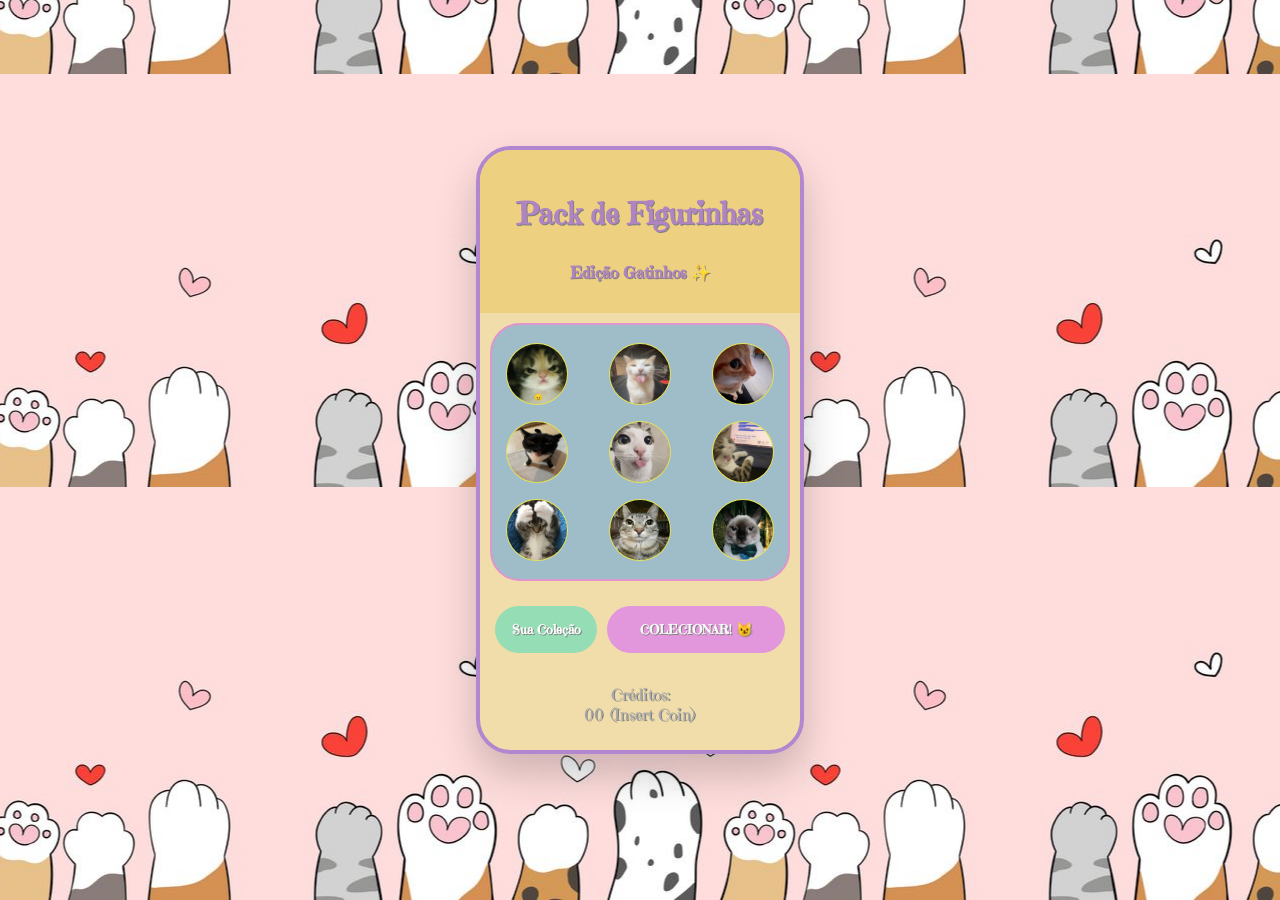
<file: diario_de_estudos_tipi/rodolfo/crise-tigrinho/index.html>
<!DOCTYPE html>
<html lang="pt-br">
<head>
 <meta charset="UTF-8">
 <title>Little Tiger Deluxe </title>
 <link href="https://fonts.googleapis.com/css2?family=Emilys+Candy&family=Press+Start+2P&display=swap" rel="stylesheet">
 <link rel="stylesheet" href="style.css">
</head>
<body>
 <div class="iphone-15-pro-max">
 <header>
 <h3> Pack de Figurinhas</h3>
 <p>Edição Gatinhos ✨</p>
 </header>
 <section class="tela-jogo">
 <div class="item item-1"><img src="
    fotos-gatinhos/gato.jpg" alt="gatinho1"></div>
  <div class="item item-2"><img src="fotos-gatinhos/gato (1).jpg" alt="gatinho2"></div>
  <div class="item item-3"><img src="fotos-gatinhos/baixados.jpg" alt="gatinho3"></div>
 <div class="item item-4"><img src="fotos-gatinhos/baixados (5).jpg" alt="gatinho4"></div>
 <div class="item item-5"><img src="fotos-gatinhos/baixados (4).jpg" alt="gatinho5"></div> 
 <div class="item item-6"><img src="fotos-gatinhos/baixados (3).jpg" alt="gatinho6"></div>
  <div class="item item-7"><img src="fotos-gatinhos/baixados (2).jpg" alt="gatinho7"></div>
 <div class="item item-8"><img src="fotos-gatinhos/baixados (1).jpg" alt="gatinho8"></div>
<div class="item item-9"><img src="fotos-gatinhos/Ala ala ala.jpg" alt="gatinho9"></div>
</section>
 <div class="controles">
 <button class="botao deposito">Sua Coleção</button>
 <button class="botao apostar">COLECIONAR! 😼</button>
 </div>
 <footer>
 <p>Créditos:<br> 00 (Insert Coin)</p>
 </footer>
 </div>
</body>
</html>
</file>
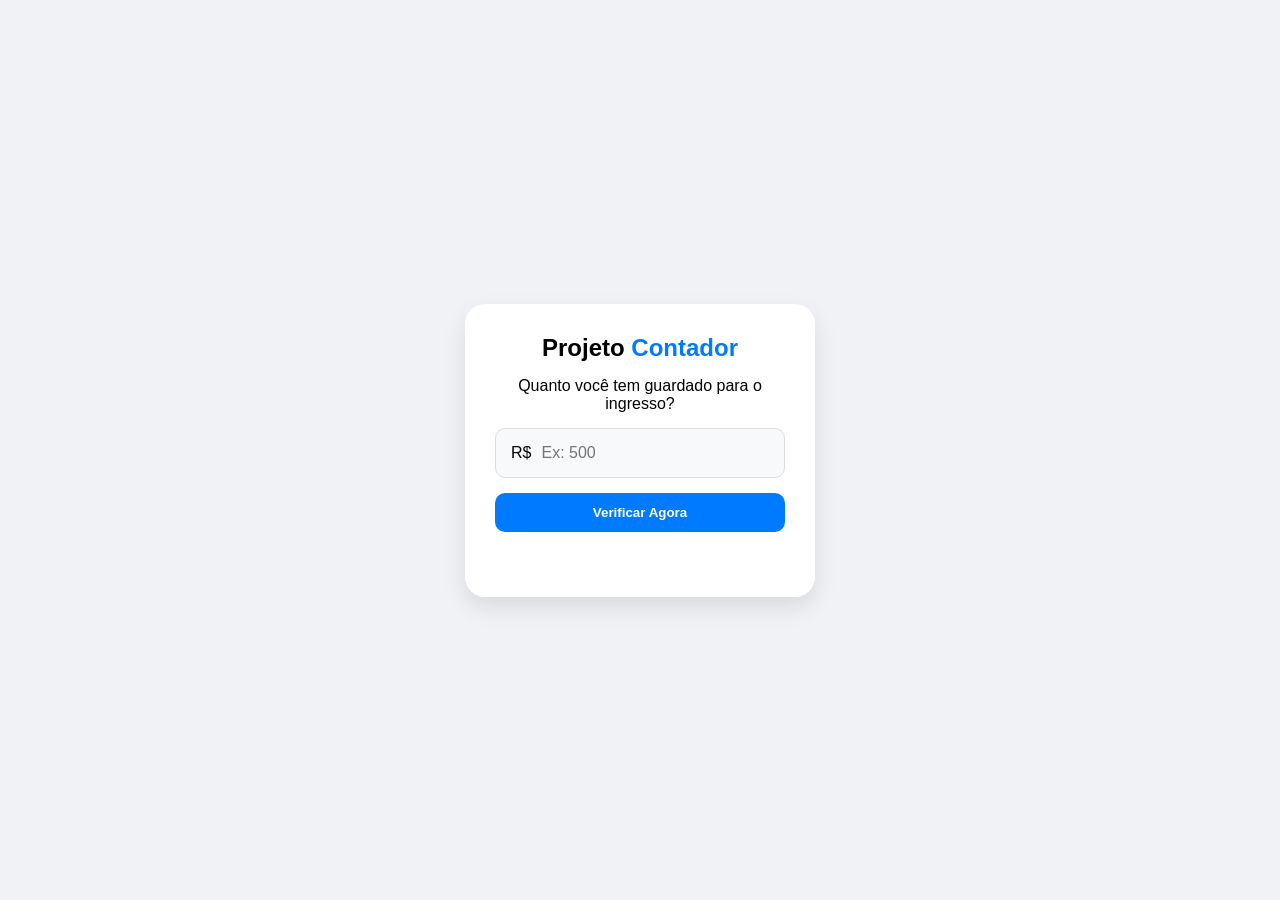
<file: diario_de_estudos_tipi/rodolfo/projeto-contador/index.html>
<!DOCTYPE html>
<html lang="pt-BR">
    <head>
        <meta charset="UTF-8">
        <meta name="viewport" content="width=device-width, initial-scale=1.0">
        <link rel="stylesheet" href="style.css">
        <script src="script.js" defer ></script>
        <title>Missão Contador</title>
    </head>
    
    <div class="card">
        <h2>Projeto <span>Contador</span></h2>
        <p>Quanto você tem guardado para o ingresso?</p>
        
        <div class="input-group">
            <span class="cifrao">R$</span>
            <input type="number" id="granaInput" placeholder="Ex: 500">
        </div>

        <button onclick="verificarIngresso()">Verificar Agora</button>

        <p id="mensagemFinal" class="resultado"></p>
    </div>

</body>
</html>
</file>
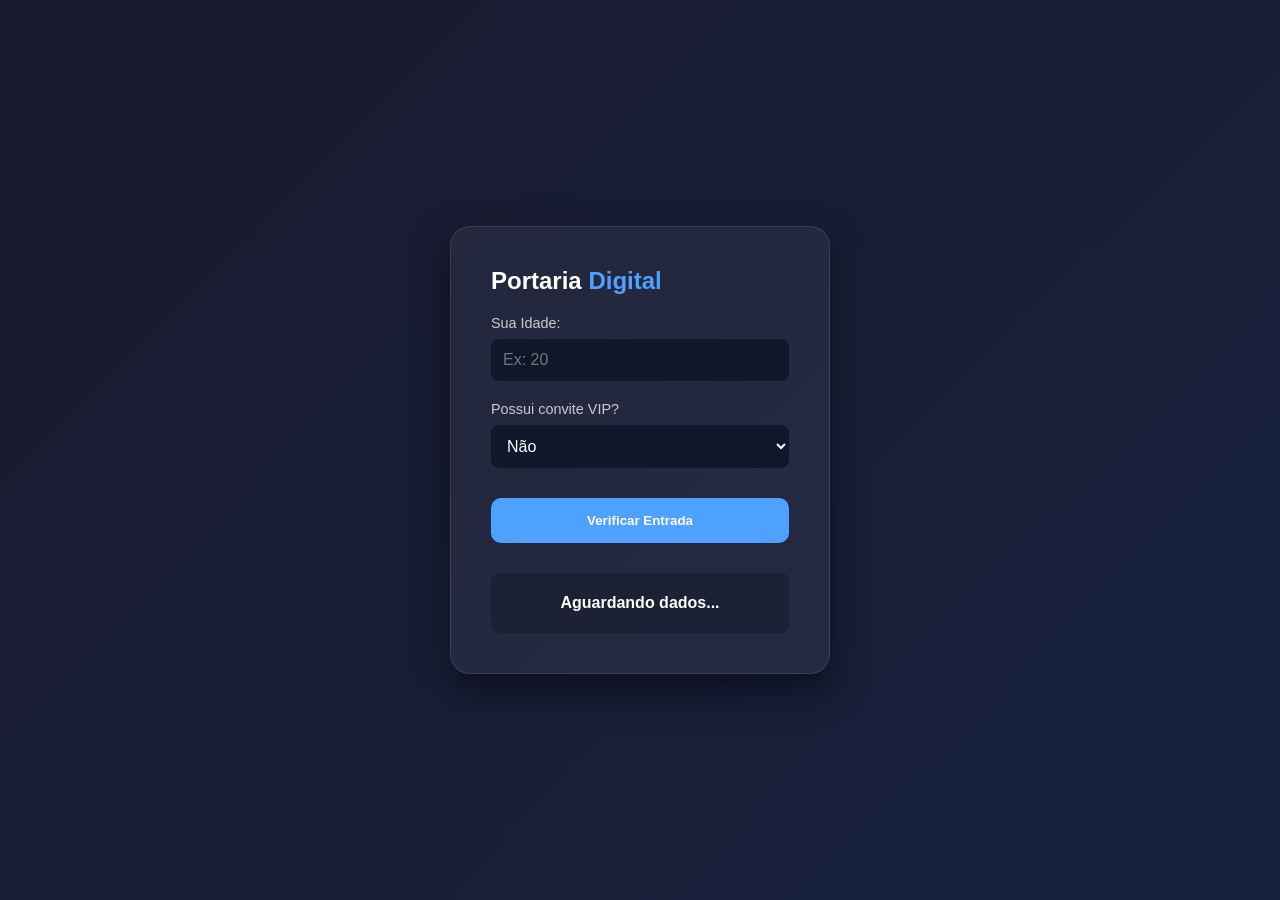
<file: diario_de_estudos_tipi/rodolfo/projeto-portaria/index.html>
<!DOCTYPE html>
<html lang="pt-BR">
    <head>
        <meta charset="UTF-8">
        <meta name="viewport" content="width=device-width, initial-scale=1.0">
        <title>Controle Portaria</title>
        <link rel="stylesheet" href="style.css">
        <script src="script.js" defer></script>
    </head>
    <body>

    <div class="painel-portaria">
        <h2>Portaria <span>Digital</span></h2>
        
        <div class="campo">
            <label for="idadeCandidato">Sua Idade:</label>
            <input type="number" id="idadeCandidato" placeholder="Ex: 20">
        </div>

        <div class="campo">
            <label for="vipSelect">Possui convite VIP?</label>
            <select id="vipSelect">
                <option value="nao">Não</option>
                <option value="sim">Sim</option>
            </select>
        </div>

        <button onclick="checarEntrada()">Verificar Entrada</button>

        <div class="display-mensagem">
            <p id="mensagemPortaria">Aguardando dados...</p>
        </div>
    </div>

</body>
</html>
</file>
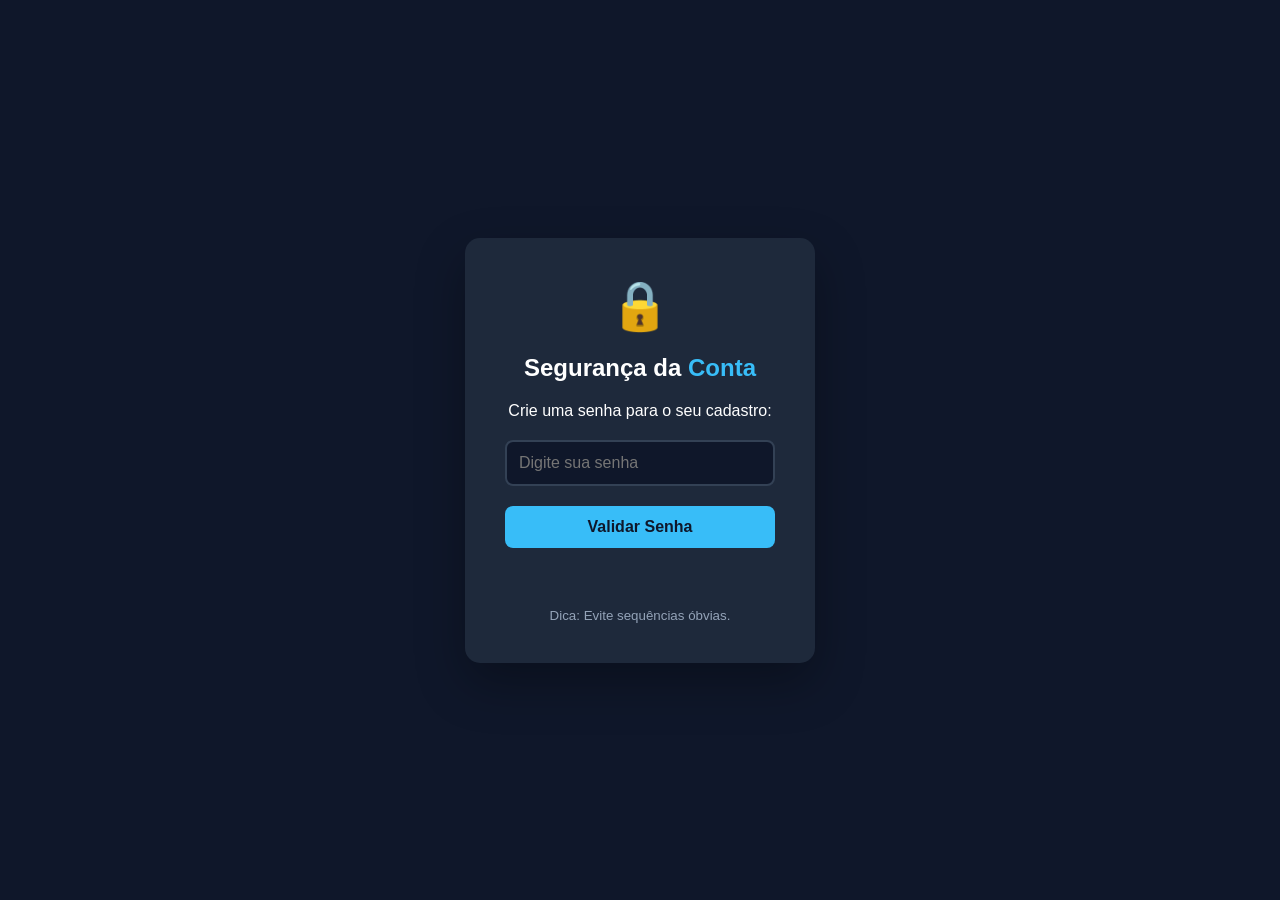
<file: diario_de_estudos_tipi/rodolfo/verificador-senha/index.html>
<!DOCTYPE html>
<html lang="pt-BR"><head>
    <meta charset="UTF-8"><meta name="viewport" content="width=device-width, initial-scale=1.0">
    <link rel="stylesheet" href="style.css">
    <script src="script.js" defer></script>

    <title>Verificador de Senha</title>
    </head>
    <body>

    <div class="card-seguranca">
    <div class="cadeado">🔒</div>
    <h2>Segurança da <span>Conta</span></h2>
    <p>Crie uma senha para o seu cadastro:</p>
    
    <div class="campo-senha">
        <input type="password" id="senhaInput" placeholder="Digite sua senha">
    </div>

    <button class="btn-validar" onclick="testarSenha()">Validar Senha</button>

    <p id="mensagem" class="status-msg"></p>
    
    <small>Dica: Evite sequências óbvias.</small>
</div>

</body>
</html>
</file>
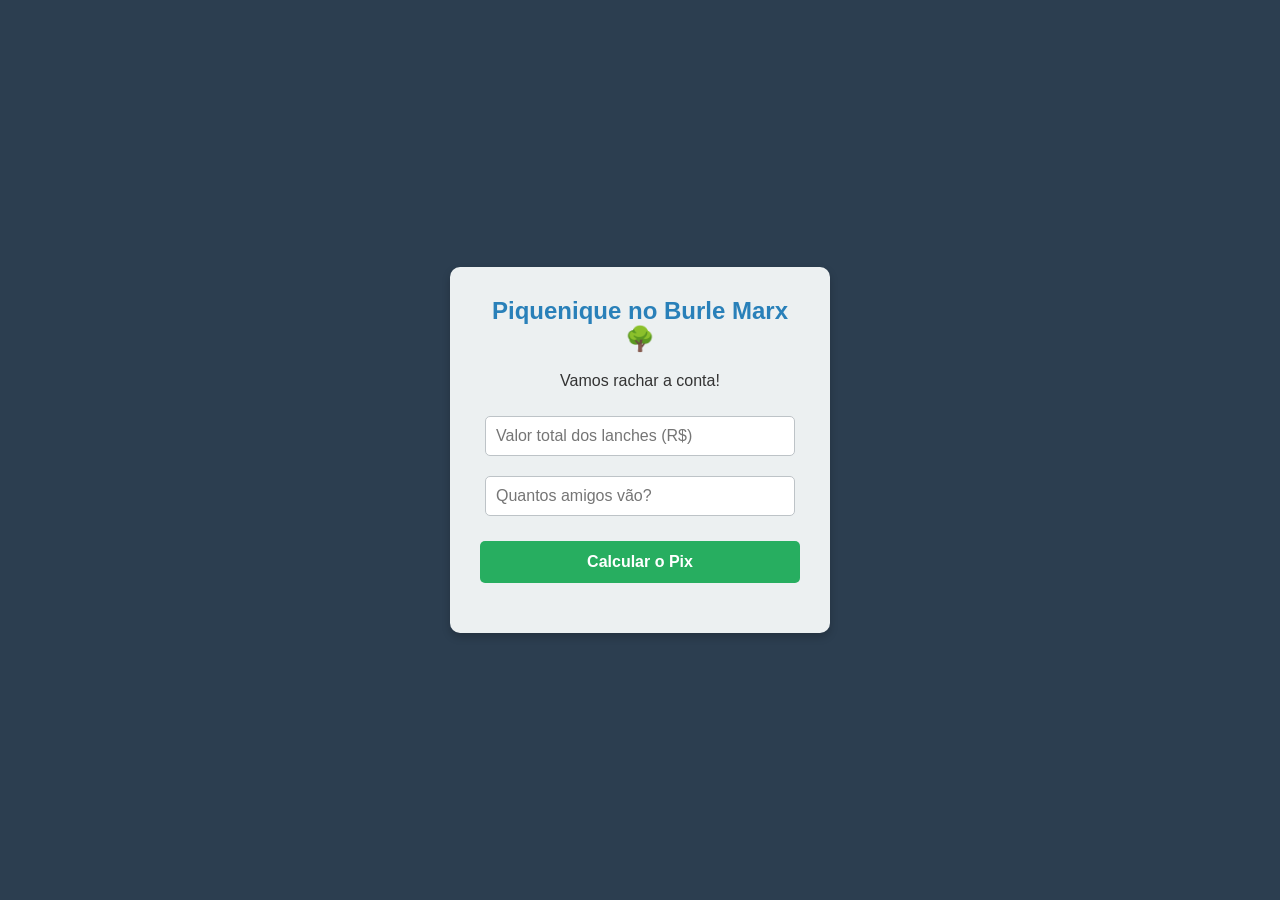
<file: diario_de_estudos_tipi/rodolfo/estudos-js/aula 10.3/index.html>
<!DOCTYPE html><html lang="pt-BR"><head><meta charset="UTF-8"><meta name="viewport" content="width=device-width, initial-scale=1.0"><title>Vaquinha do Rolê</title><style>body {
            font-family: 'Segoe UI', Tahoma, Geneva, Verdana, sans-serif;
            background-color: #2c3e50;
            color: #fff;
            display: flex;
            justify-content: center;
            align-items: center;
            height: 100vh;
            margin: 0;
        }        .cartao {
            background-color: #ecf0f1;
            color: #333;
            padding: 30px;
            border-radius: 10px;
            box-shadow: 0 4px 8px rgba(0,0,0,0.2);
            width: 320px;
            text-align: center;
        }        h2 { margin-top: 0; color: #2980b9; }
        input {
            width: 90%;
            padding: 10px;
            margin: 10px 0;
            border: 1px solid #bdc3c7;
            border-radius: 5px;
            font-size: 16px;
        }        button {
            background-color: #27ae60;
            color: white;
            border: none;
            padding: 12px;
            width: 100%;
            border-radius: 5px;
            font-size: 16px;
            cursor: pointer;
            margin-top: 15px;
            font-weight: bold;
        }
        button:hover { background-color: #2ecc71; }
        .texto-resultado {
            margin-top: 20px;
            font-size: 18px;
            font-weight: bold;
            color: #c0392b;
        }
    </style>
    </head>
    <body>

        <div class="cartao">
            <h2>Piquenique no Burle Marx 🌳</h2>
            <p>Vamos rachar a conta!</p>
            <input type="number" id="valorTotal" placeholder="Valor total dos lanches (R$)">
            <input type="number" id="qtdPessoas" placeholder="Quantos amigos vão?">
            <button onclick="calcularRacha()">Calcular o Pix</button>
            <p id="resultado" class="texto-resultado"></p>
        </div>
        
        <script src="script.js"></script></body></html>
</file>
<file: diario_de_estudos_tipi/rodolfo/crise-tigrinho/style.css>
@import url('https://fonts.googleapis.com/css2?family=Emilys+Candy&family=Press+Start+2P&display=swap'); /* Esta é uma regra CSS que permite que você inclua conteúdo de outro arquivo */

body {
 background-image: url('fotos-gatinhos/Cats cute (1).jpg'); /* utilizando uma imagem como fundo do site */
 font-family: 'Emilys Candy'; /* definindo fonte do texto */
 display: flex; /* se tornam itens flexíveis e podem ser controlados por várias outras propriedades Flexbox. */
 justify-content: center; /* Centralizar qualquer conjunto de elementos horizontalmente. */
 align-items: center; /* serve para centralizar verticalmente os itens flexíveis */
 height: 100vh; /* altura */
 margin: 0; /* espaçamento externo*/
 background-position: center bottom; /* coloca a imagem de fundo exatamente no meio da largura do elemento e na parte de baixo de sua altura. */
 color: white; /* cor do texto */
 text-shadow: 1px 1px gray; /* sombra nos textos */
}

/* Console Retrô */
.iphone-15-pro-max {
 background-color: #f0ddaa; /* cor de fundo */
 width: 320px; /* largura */
 height: 600px; /* altura */
 border-radius: 35px; /* raio da borda */
 border: 4px solid #b287cf; /* definições da borda */
 box-shadow: 0 20px 40px rgba(0,0,0,0.2);
 /* sombra */
 overflow: hidden; /* Recorta e oculta qualquer conteúdo que ultrapasse os limites definidos de width ou height do elemento. */
 display: flex;
 /* se tornam itens flexíveis e podem ser controlados por várias outras propriedades Flexbox. */
 flex-direction: column; /* transforma os itens em coluna */
 position: relative;
} /* Permite que você use as propriedades de deslocamento */

header {
 background-color: #eed180; /* cor de fundo */
 color: rgb(176, 131, 194); /* cor de texto */
 padding: 15px; /* criar um espaço interno */
 text-align: center; /*centralizará horizontalmente */
 font-weight: bold;
} /* tornar a fonte (o texto) de um elemento mais espessa */

/* A CENA DO CRIME: É AQUI QUE VOCÊS TRABALHAM */
.tela-jogo {
 background-color: #9fbcc9; /* Fundo Dark Mode */
 flex: 1; /* Ocupa o meio da tela */
 padding: 10px; /* criar um espaço interno */
 margin: 10px; /* espaçamento externo */
 border: 2px solid #dd95ce; /* definições da borda */
 border-radius: 30px; /* raio da borda */
 overflow-y: auto; /* barra de rolagem vertical */
 display: flex; /* se tornam itens flexíveis e podem ser controlados por várias outras propriedades Flexbox. */
 justify-content: space-between;
 /* distribuir uniformemente o espaço restante entre os itens flexíveis */
 align-items: center; /*centralizará horizontalmente */
 flex-wrap: wrap; /* quebra de linha */
}

/* Os Emojis (Itens) */
.item img {
 background-color: rgba(243, 227, 0, 0.74); /* cor de fundo */
 border-radius: 180px; /* raio da borda */
 width: 60px; /* largura */
 height: 60px; /* altura */
 margin: 4px; /* espaçamento externo */
 /* Centraliza o emoji no quadrado */
 display: flex; /* se tornam itens flexíveis e podem ser controlados por várias outras propriedades Flexbox. */
 justify-content: center; /* centralizar horizontalmente os itens flexíveis */
 align-items: center; /* centralizar verticalmente os itens flexíveis (filhos) dentro do contêiner Flexbox. */
 border: 1px solid rgba(255,255,255,0.2); /* definições da borda */
}
.item img:hover /* estilo para quando o mouse estiver em cima do item */ {
    transform: scale(1.2); /* aumenta os itens */
    background-color: #031d4d; /*cor de fundo */
}

/* Botões */
.controles {
 padding: 15px; /* espaçamento interno */
 display: flex; /* se tornam itens flexíveis e podem ser controlados por várias outras propriedades Flexbox. */
 gap: 10px; /* definir espaçamento entre os itens */
}

.botao {
 padding: 15px; /* espaçamento interno */
 border: none; /* remover borda */
 border-radius: 30px; /* raio da borda */
 font-weight: bold; /* serve para tornar a fonte (o texto) de um elemento mais espessa */
 cursor: pointer; /* alterar a aparência do cursor do mouse */
 flex-grow: 1; /* capacidade de crescimento */
 font-family: 'Emilys Candy'; /* fonte do texto */
 text-shadow: 1px 1px gray; /* sombra do textp */
}
.deposito { background-color: #95ddb5; color: #ffffff; /* definições de cor do botão */ }
.apostar { background-color: #e297dc; color: #f8f8f8; /* definições de cor do botão */ flex-grow:10; /* capacidade de crescimento do botão */}
footer { text-align: center; color: #aaa; padding-bottom: 10px; /* definição do texto para o centro, cor e espaçamento interno a baixo */}

.botao:hover /* estilo para quando o mouse estiver em cima do item */{
    transform: scale(1.05); /* aumenta os itens */
}

.item.item-3 {
    order:-2; /* posição do item */
}

h3 {
    font-size: 30px; /* tamanho da fonte */
}
</file>
<file: diario_de_estudos_tipi/rodolfo/projeto-contador/style.css>
* {
    margin: 0;
    padding: 0;
    box-sizing: border-box;
    font-family: 'Segoe UI', Tahoma, Geneva, Verdana, sans-serif;
}

body {
    background-color: #f0f2f5;
    display: flex;
    justify-content: center;
    align-items: center;
    height: 100vh;
}

.card {
    background: white;
    padding: 30px;
    border-radius: 20px;
    box-shadow: 0 10px 25px rgba(0,0,0,0.1); 
    text-align: center;
    max-width: 350px;
    width: 90%;
    display: flex;
    flex-direction: column;
    gap: 15px;
}

h2 span {
    color: #007bff;
    font-weight: bold;
}

.input-group {
    display: flex;
    align-items: center;
    justify-content: center;
    background: #f8f9fa;
    border: 1px solid #ddd;
    border-radius: 10px;
    padding: 5px 15px;
}

input {
    border: none;
    background: transparent;
    padding: 10px;
    width: 100%;
    font-size: 1rem;
    outline: none;
}

button {
    background-color: #007bff;
    color: white;
    border: none;
    padding: 12px;
    border-radius: 10px;
    cursor: pointer;
    font-weight: bold;
    transition: background 0.3s;
}

button:hover {
    background-color: #0056b3;
}

.resultado {
    font-weight: 600;
    color: #333;
    min-height: 20px;
}
</file>
<file: diario_de_estudos_tipi/rodolfo/projeto-portaria/style.css>
* {
    margin: 0;
    padding: 0;
    box-sizing: border-box;
    font-family: 'Poppins', sans-serif;
}

body {
    background: linear-gradient(135deg, #1a1a2e 0%, #16213e 100%);
    display: flex;
    justify-content: center;
    align-items: center;
    height: 100vh;
    color: white;
}

.painel-portaria {
    background: rgba(255, 255, 255, 0.05);
    padding: 40px;
    border-radius: 20px;
    box-shadow: 0 15px 35px rgba(0, 0, 0, 0.5);
    width: 380px;
    display: flex;
    flex-direction: column;
    gap: 20px; /* Espaçamento entre os campos */
    border: 1px solid rgba(255, 255, 255, 0.1);
}

h2 span {
    color: #4fa1ff;
}

.campo {
    display: flex;
    flex-direction: column;
    gap: 8px;
    text-align: left;
}

label {
    font-size: 0.9rem;
    color: #ccc;
}

input, select {
    padding: 12px;
    border-radius: 8px;
    border: none;
    background: #0f172a;
    color: white;
    font-size: 1rem;
    outline: none;
}

button {
    background: #4fa1ff;
    color: white;
    border: none;
    padding: 15px;
    border-radius: 10px;
    font-weight: bold;
    cursor: pointer;
    transition: 0.3s;
    margin-top: 10px;
}

button:hover {
    background: #38bdf8;
    transform: translateY(-2px);
}

.display-mensagem {
    margin-top: 10px;
    padding: 15px;
    background: rgba(0, 0, 0, 0.2);
    border-radius: 8px;
    min-height: 60px;
    display: flex;
    align-items: center;
    justify-content: center;
}

#mensagemPortaria {
    font-weight: 600;
    text-align: center;
}
</file>
<file: diario_de_estudos_tipi/rodolfo/verificador-senha/style.css>
* {
    margin: 0;
    padding: 0;
    box-sizing: border-box;
    font-family: 'Inter', sans-serif;
}

body {
    background-color: #0f172a; 
    display: flex;
    justify-content: center;
    align-items: center;
    height: 100vh;
}

.card-seguranca {
    background: #1e293b; 
    padding: 40px;
    border-radius: 15px;
    box-shadow: 0 20px 50px rgba(0, 0, 0, 0.3);
    text-align: center;
    width: 350px;
    color: white;
    display: flex;
    flex-direction: column;
    gap: 20px;
}

.cadeado {
    font-size: 3rem;
}

h2 span {
    color: #38bdf8; 
    font-weight: bold;
}

input {
    width: 100%;
    padding: 12px;
    border-radius: 8px;
    border: 2px solid #334155;
    background: #0f172a;
    color: white;
    font-size: 1rem;
    outline: none;
    transition: border-color 0.3s;
}

input:focus {
    border-color: #38bdf8;
}

.status-msg {
    font-size: 0.9rem;
    font-weight: 600;
    min-height: 20px; 
}

small {
    color: #94a3b8;
}

.btn-validar {
    background-color: #38bdf8;
    color: #0f172a;
    border: none;
    padding: 12px;
    border-radius: 8px;
    font-weight: bold;
    cursor: pointer;
    font-size: 1rem;
    transition: all 0.3s ease;
}

.btn-validar:hover {
    background-color: #0ea5e9;
    transform: scale(1.02); 
}

.btn-validar:active {
    transform: scale(0.98); 
}
</file>
